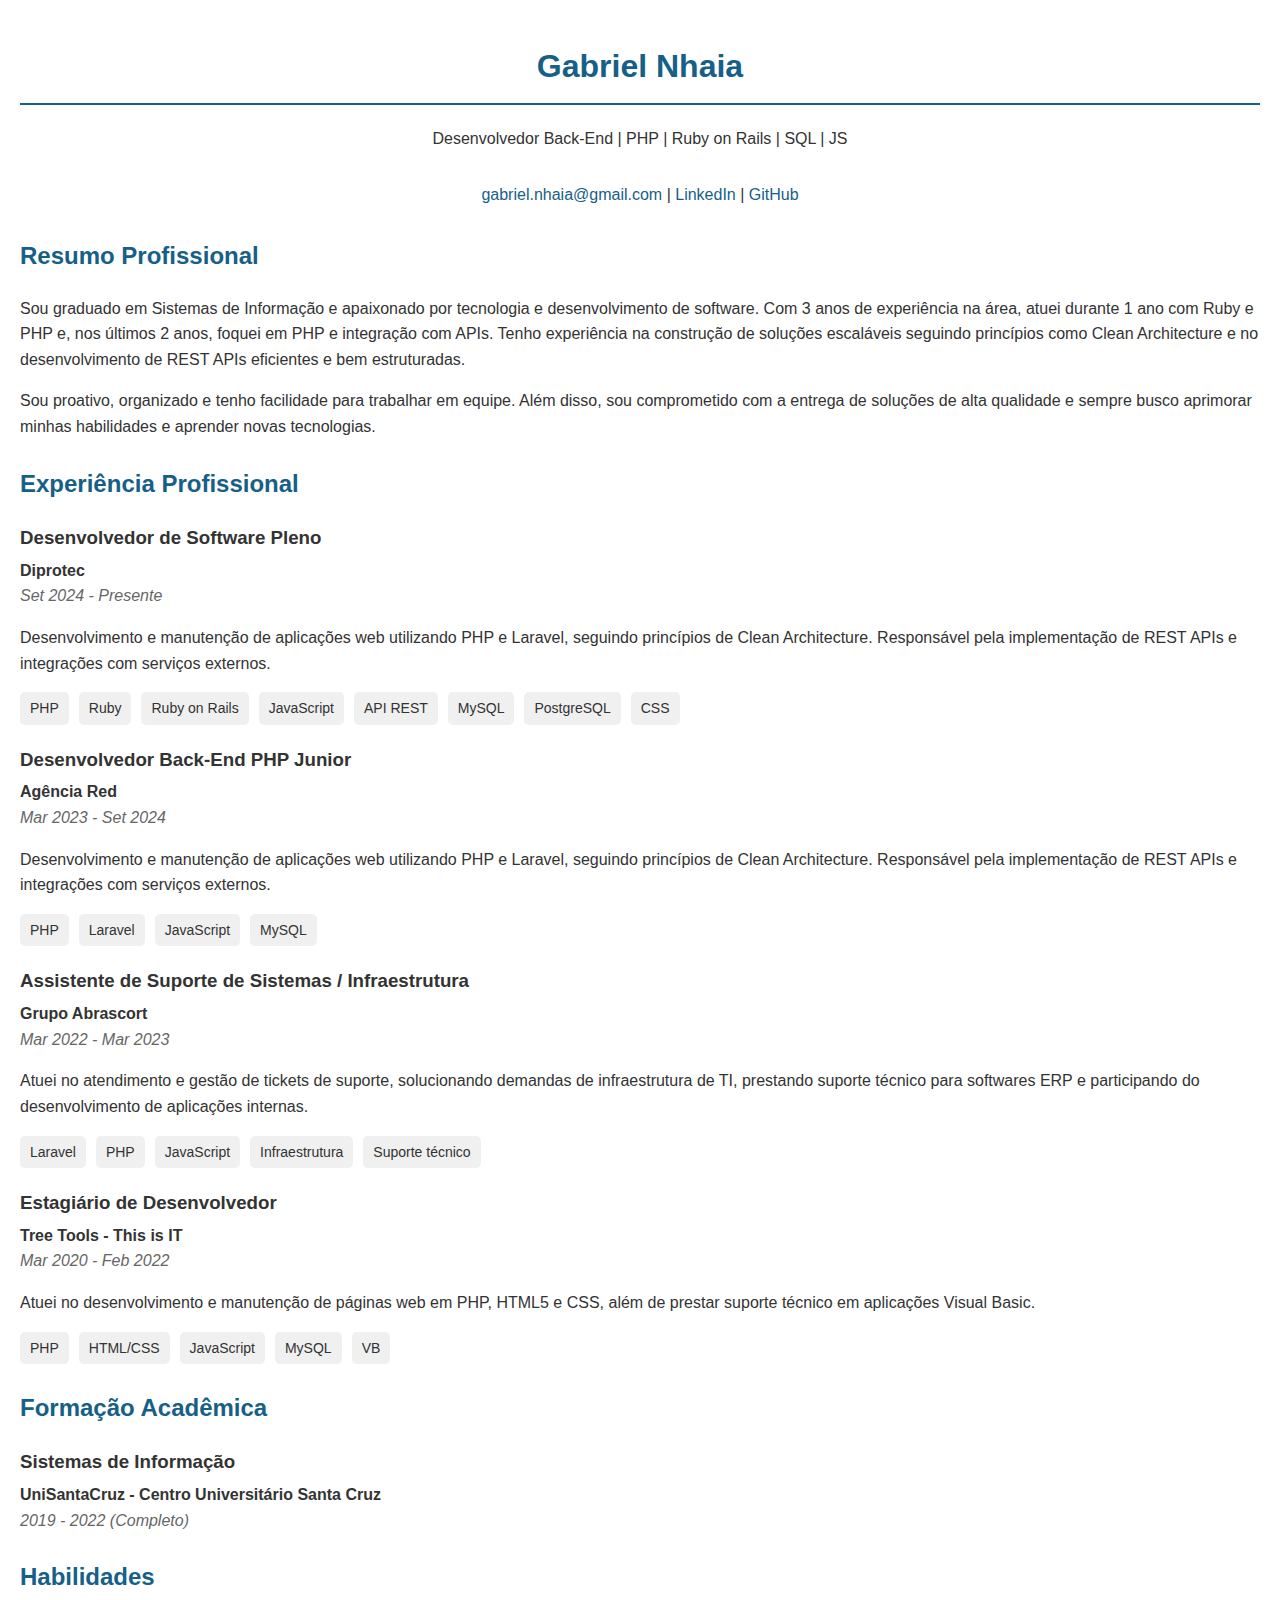
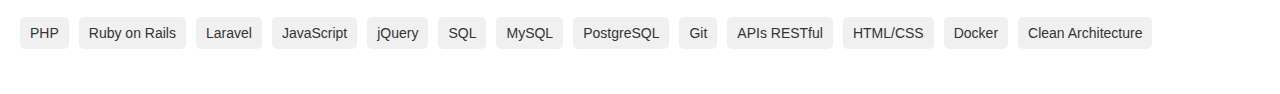
<file: curriculo.html>
<!DOCTYPE html>
<html lang="pt-br">
<head>
    <meta charset="UTF-8">
    <title>Currículo - Gabriel Nhaia</title>
    <style>
        body {
            font-family: Arial, sans-serif;
            color: #333;
            line-height: 1.6;
            margin: 0;
            padding: 20px;
        }
        h1 {
            color: #166088;
            border-bottom: 2px solid #166088;
            padding-bottom: 10px;
        }
        h2 {
            color: #166088;
            margin-top: 25px;
        }
        .header {
            text-align: center;
            margin-bottom: 30px;
        }
        .contact {
            text-align: center;
            margin-bottom: 30px;
        }
        .contact a {
            color: #166088;
            text-decoration: none;
        }
        .section {
            margin-bottom: 25px;
        }
        .experience {
            margin-bottom: 20px;
        }
        .experience h3 {
            margin-bottom: 5px;
        }
        .company {
            font-weight: bold;
        }
        .date {
            color: #666;
            font-style: italic;
            margin-bottom: 10px;
        }
        .skills {
            display: flex;
            flex-wrap: wrap;
            gap: 10px;
        }
        .skill {
            background: #f0f0f0;
            padding: 5px 10px;
            border-radius: 5px;
            font-size: 14px;
        }
    </style>
</head>
<body>
    <div class="header">
        <h1>Gabriel Nhaia</h1>
        <p>Desenvolvedor Back-End | PHP | Ruby on Rails | SQL | JS</p>
    </div>
    
    <div class="contact">
        <p>
            <a href="mailto:gabriel.nhaia@gmail.com">gabriel.nhaia@gmail.com</a> | 
            <a href="https://www.linkedin.com/in/gabrielnhaia/" target="_blank">LinkedIn</a> |
            <a href="https://github.com/GabrielNhaia" target="_blank">GitHub</a>
        </p>
    </div>
    
    <div class="section">
        <h2>Resumo Profissional</h2>
        <p>Sou graduado em Sistemas de Informação e apaixonado por tecnologia e desenvolvimento de software. Com 3 anos de experiência na área, atuei durante 1 ano com Ruby e PHP e, nos últimos 2 anos, foquei em PHP e integração com APIs. Tenho experiência na construção de soluções escaláveis seguindo princípios como Clean Architecture e no desenvolvimento de REST APIs eficientes e bem estruturadas.</p>
        <p>Sou proativo, organizado e tenho facilidade para trabalhar em equipe. Além disso, sou comprometido com a entrega de soluções de alta qualidade e sempre busco aprimorar minhas habilidades e aprender novas tecnologias.</p>
    </div>
    
    <div class="section">
        <h2>Experiência Profissional</h2>
        
        <div class="experience">
            <h3>Desenvolvedor de Software Pleno</h3>
            <div class="company">Diprotec</div>
            <div class="date">Set 2024 - Presente</div>
            <p>Desenvolvimento e manutenção de aplicações web utilizando PHP e Laravel, seguindo princípios de Clean Architecture. Responsável pela implementação de REST APIs e integrações com serviços externos.</p>
            <div class="skills">
                <span class="skill">PHP</span>
                <span class="skill">Ruby</span>
                <span class="skill">Ruby on Rails</span>
                <span class="skill">JavaScript</span>
                <span class="skill">API REST</span>
                <span class="skill">MySQL</span>
                <span class="skill">PostgreSQL</span>
                <span class="skill">CSS</span>
            </div>
        </div>
        
        <div class="experience">
            <h3>Desenvolvedor Back-End PHP Junior</h3>
            <div class="company">Agência Red</div>
            <div class="date">Mar 2023 - Set 2024</div>
            <p>Desenvolvimento e manutenção de aplicações web utilizando PHP e Laravel, seguindo princípios de Clean Architecture. Responsável pela implementação de REST APIs e integrações com serviços externos.</p>
            <div class="skills">
                <span class="skill">PHP</span>
                <span class="skill">Laravel</span>
                <span class="skill">JavaScript</span>
                <span class="skill">MySQL</span>
            </div>
        </div>
        
        <div class="experience">
            <h3>Assistente de Suporte de Sistemas / Infraestrutura</h3>
            <div class="company">Grupo Abrascort</div>
            <div class="date">Mar 2022 - Mar 2023</div>
            <p>Atuei no atendimento e gestão de tickets de suporte, solucionando demandas de infraestrutura de TI, prestando suporte técnico para softwares ERP e participando do desenvolvimento de aplicações internas.</p>
            <div class="skills">
                <span class="skill">Laravel</span>
                <span class="skill">PHP</span>
                <span class="skill">JavaScript</span>
                <span class="skill">Infraestrutura</span>
                <span class="skill">Suporte técnico</span>
            </div>
        </div>
        
        <div class="experience">
            <h3>Estagiário de Desenvolvedor</h3>
            <div class="company">Tree Tools - This is IT</div>
            <div class="date">Mar 2020 - Feb 2022</div>
            <p>Atuei no desenvolvimento e manutenção de páginas web em PHP, HTML5 e CSS, além de prestar suporte técnico em aplicações Visual Basic.</p>
            <div class="skills">
                <span class="skill">PHP</span>
                <span class="skill">HTML/CSS</span>
                <span class="skill">JavaScript</span>
                <span class="skill">MySQL</span>
                <span class="skill">VB</span>
            </div>
        </div>
    </div>
    
    <div class="section">
        <h2>Formação Acadêmica</h2>
        <div class="experience">
            <h3>Sistemas de Informação</h3>
            <div class="company">UniSantaCruz - Centro Universitário Santa Cruz</div>
            <div class="date">2019 - 2022 (Completo)</div>
        </div>
    </div>
    
    <div class="section">
        <h2>Habilidades</h2>
        <div class="skills">
            <span class="skill">PHP</span>
            <span class="skill">Ruby on Rails</span>
            <span class="skill">Laravel</span>
            <span class="skill">JavaScript</span>
            <span class="skill">jQuery</span>
            <span class="skill">SQL</span>
            <span class="skill">MySQL</span>
            <span class="skill">PostgreSQL</span>
            <span class="skill">Git</span>
            <span class="skill">APIs RESTful</span>
            <span class="skill">HTML/CSS</span>
            <span class="skill">Docker</span>
            <span class="skill">Clean Architecture</span>
        </div>
    </div>
</body>
</html>
</file>
